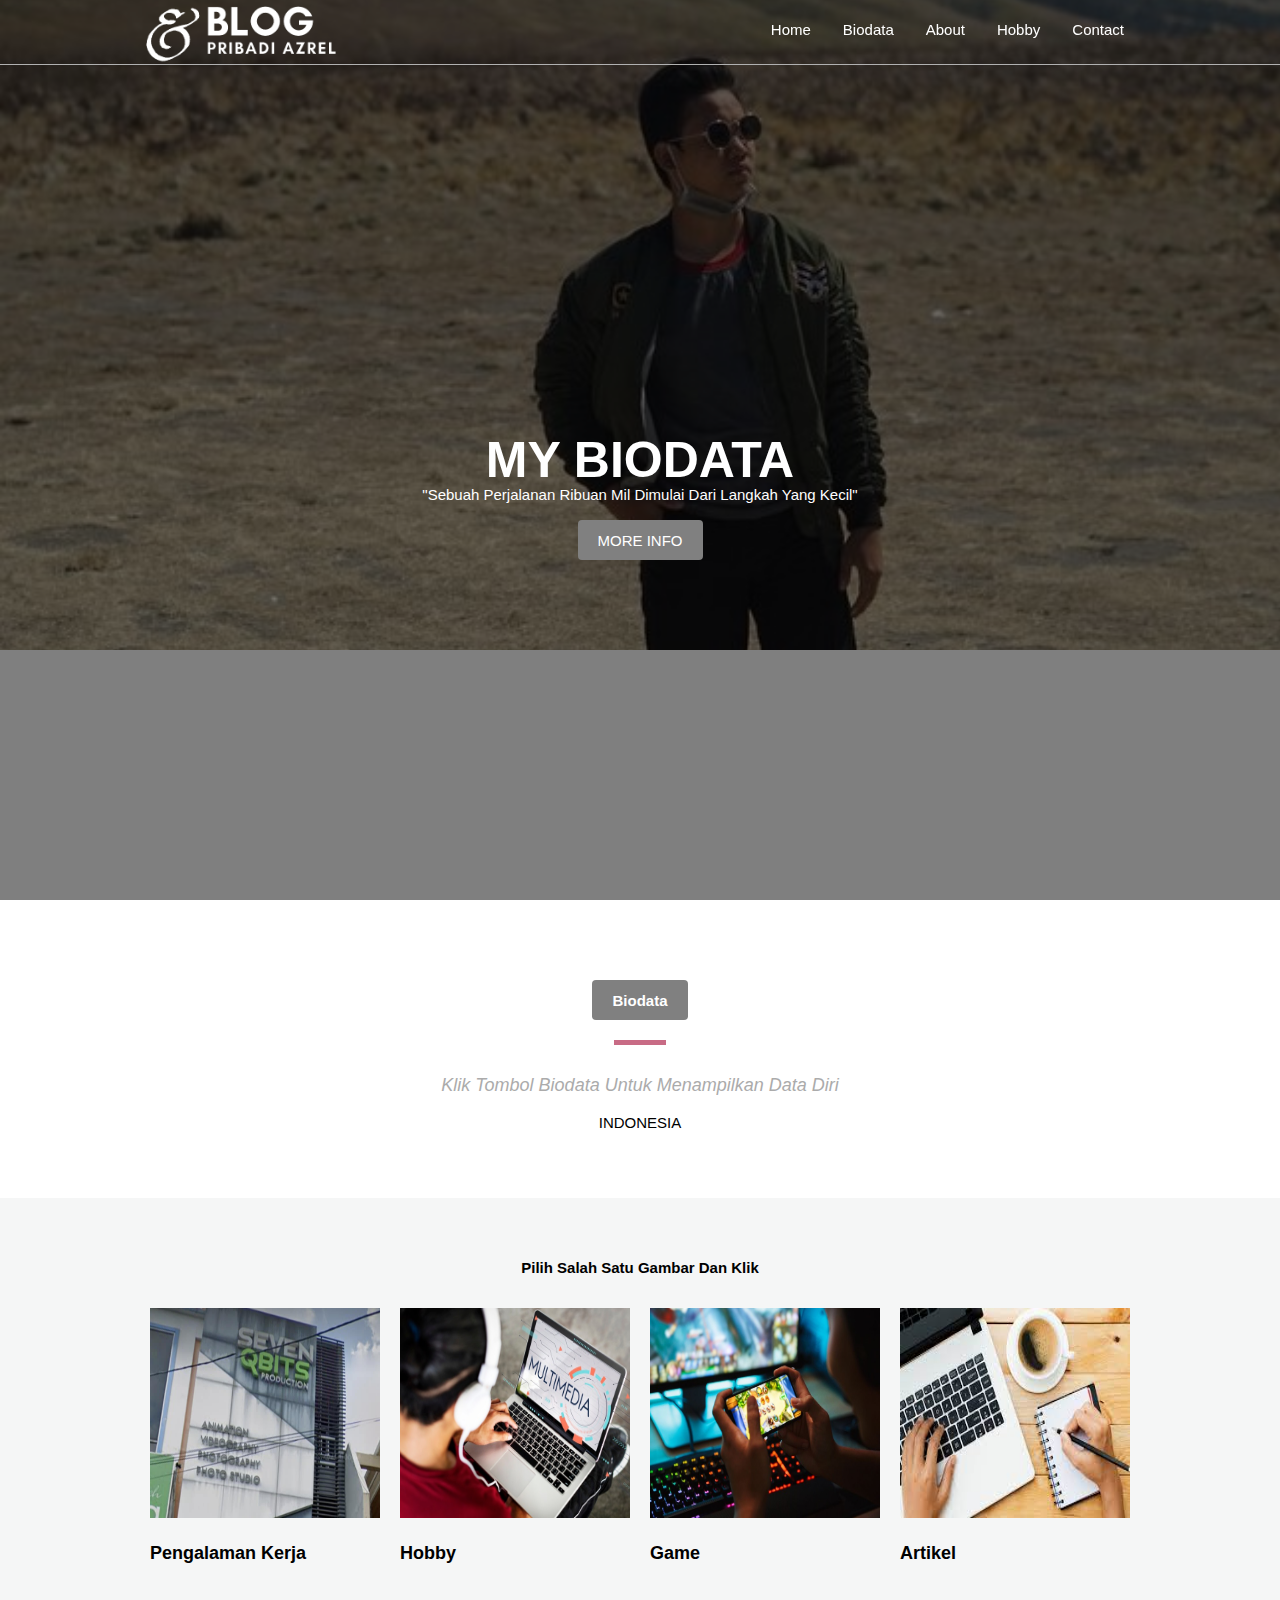
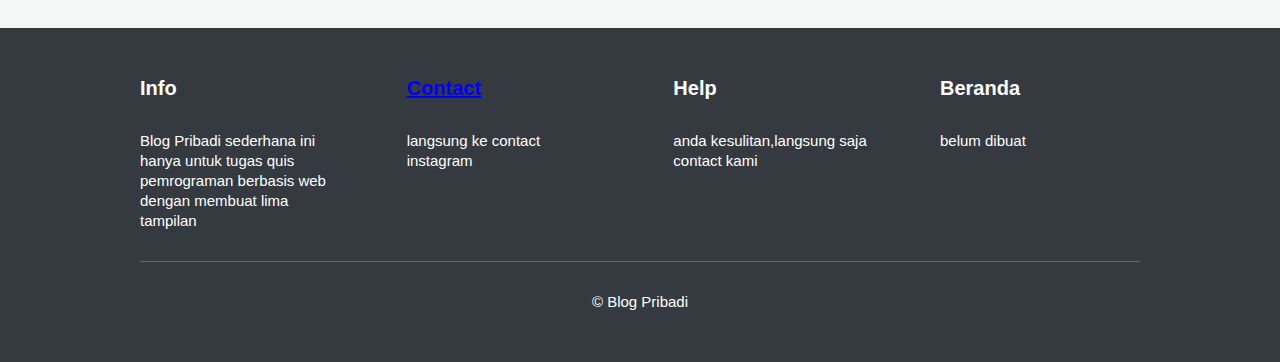
<file: index.html>
<!DOCTYPE html>
<html lang="en">

<head>
    <meta charset="UTF-8">
    <meta http-equiv="X-UA-Compatible" content="IE=edge">
    <meta name="viewport" content="width=device-width, initial-scale=1.0">
    <title>bio</title>
    <link rel="stylesheet" href="style/style.css" />
</head>

<body>
    <nav>
        <div class="layar-dalam">
            <div class="logo">
                <a href=""><img src="gambar/logoazrel.png" class="putih" /></a>
            </div>
            <div class="menu">
                <a href="#" class="tombol-menu">
                    <span class="garis"></span>
                    <span class="garis"></span>
                    <span class="garis"></span>
                </a>
                <ul>
                    <li><a href="#home">Home</a></li>
                    <li><a href="#biodata">Biodata</a></li>
                    <li><a href="#support">About</a></li>
                    <li><a href="hoby.html">Hobby</a></li>
                    <li><a href="#contact">Contact</a></li>
                </ul>
            </div>
        </div>
    </nav>
    <div class="layar-penuh">
        <header id="home">
            <div class="overlay"></div>
            <img src="gambar/gambarbesar1.jpg">
            <div class="intro">
                <h3>MY BIODATA</h3>
                <p>
                    "Sebuah Perjalanan Ribuan Mil Dimulai Dari Langkah Yang Kecil"
                </p>
                <p>
                    <a href="#support" class="tombol">MORE INFO</a>
                </p>
            </div>
        </header>
        <main>
            <section id="biodata">
                <div class="layar-dalam">
                    <h3><a href="about.html" class="tombol">Biodata</a></h3>
                    <p class="ringkasan">
                        Klik Tombol Biodata Untuk Menampilkan Data Diri
                    </p>
                    <div class="konten-isi">
                        <p>
                            INDONESIA
                        </p>
                    </div>
                </div>
            </section>
            <section class="abuabu" id="support">
                <h1 align="center">Pilih Salah Satu Gambar Dan Klik</h1>
                <br/>
                <div class="layar-dalam support">
                    <div>
                        <a href="kerja.html"><img src="gambar/kerja.jpg" /></a>
                        <h6>Pengalaman Kerja</h6>
                        <p>

                        </p>
                    </div>
                    <div>
                        <a href="hoby.html"><img src="gambar/multimedia.jpg" /></a>
                        <h6>Hobby</h6>
                        <p>

                        </p>
                    </div>
                    <div>
                        <a href="game.html"><img src="gambar/game.jpeg" /></a>
                        <h6>Game</h6>
                        <p>

                        </p>
                    </div>
                    <div>
                        <a href="artikel.html"><img src="gambar/artikel.jpg" /></a>
                        <h6>Artikel</h6>
                        <p>

                        </p>
                    </div>
                </div>
            </section>
            <footer id="contact">
                <div class="layar-dalam">
                    <div>
                        <h5>Info</h5>
                        Blog Pribadi sederhana ini hanya untuk tugas quis pemrograman berbasis web dengan membuat lima tampilan
                    </div>
                    <div>
                        <a href="https://instagram.com/azrelariza12">
                            <h5 style="color :rgb(0, 0, 255);">Contact</h5>
                        </a>
                        langsung ke contact instagram
                    </div>
                    <div>
                        <h5>Help</h5>
                        anda kesulitan,langsung saja contact kami
                    </div>
                    <div>
                        <h5>Beranda</h5>
                        belum dibuat
                    </div>
                </div>
                <div class="layar-dalam">
                    <div class="copyright">&copy; Blog Pribadi</div>
                </div>
            </footer>
    </div>
</body>

</html>
</file>
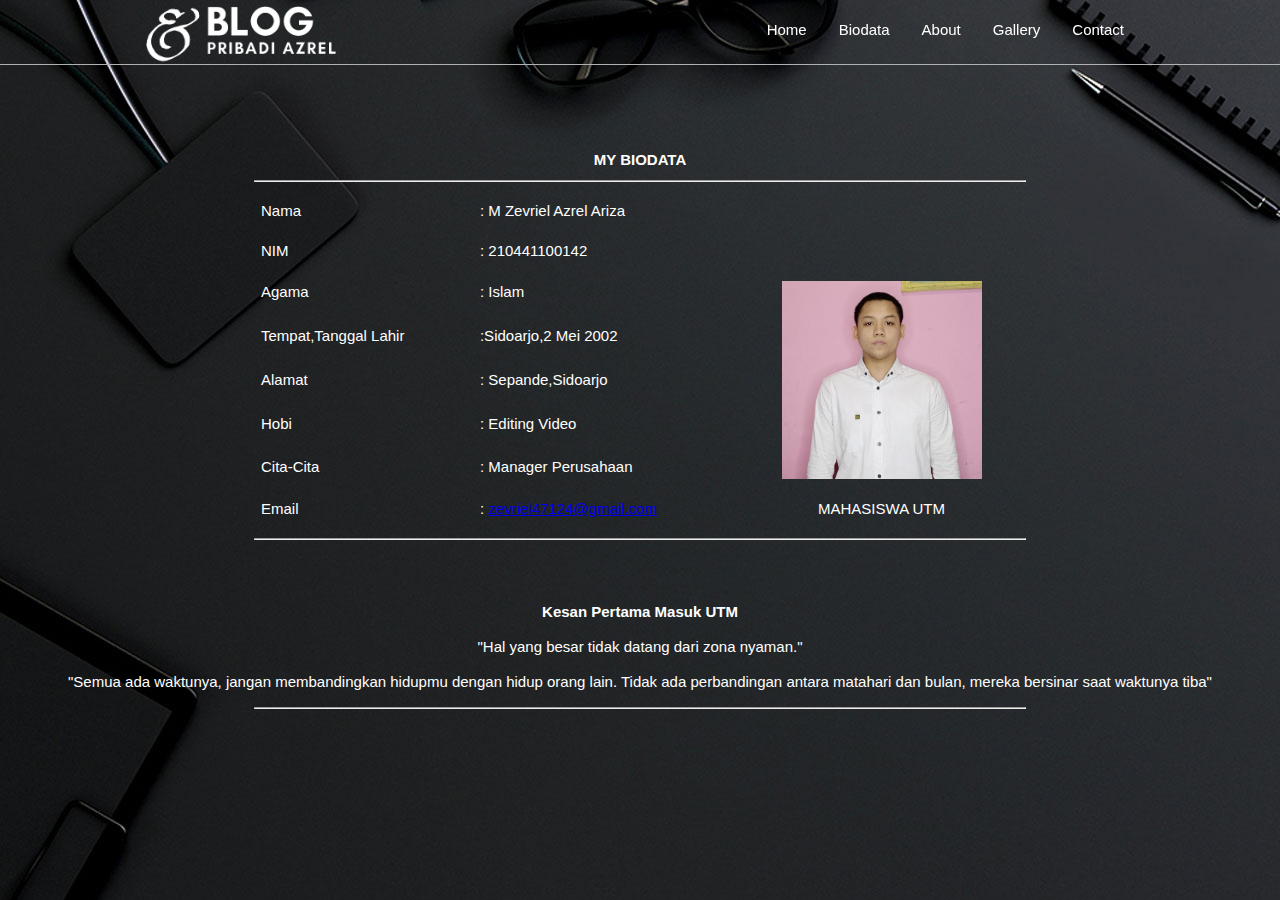
<file: about.html>
<html lang="en">

<head>
    <meta charset="UTF-8">
    <meta http-equiv="X-UA-Compatible" content="IE=edge">
    <meta name="viewport" content="width=device-width, initial-scale=1.0">
    <title>bio</title>
    <link rel="stylesheet" href="style/style.css" />
</head>

<body>
    <nav>
        <div class="layar-dalam">
            <div class="logo">
                <a href=""><img src="gambar/logoazrel.png" class="putih" /></a>
            </div>
            <div class="menu">
                <a href="#" class="tombol-menu">
                    <span class="garis"></span>
                    <span class="garis"></span>
                    <span class="garis"></span>
                </a>
                <ul>
                    <li><a href="index.html">Home</a></li>
                    <li><a href="about.html">Biodata</a></li>
                    <li><a href="index.html">About</a></li>
                    <li><a href="#gallery">Gallery</a></li>
                    <li><a href="index.html">Contact</a></li>
                </ul>
            </div>
        </div>
    </nav>
    <html>
    <br/><br/><br/><br/><br/><br/><br/>



    <html>

    <head>
        <title>"Data Diri"</title>
    </head>

    <body style="color : white;" background="gambar/back.jpg">

        <h1 align="center">MY BIODATA</h1>
        <hr width="770" style="2">
        <table align="center" cellpadding="9" width="780" style="font-size:15px;">
            <tr>
                <td>Nama</td>
                <td>: M Zevriel Azrel Ariza</td>
            </tr>
            <tr>
                <td>NIM</td>
                <td>: 210441100142</td>
            </tr>
            <tr>
                <td>Agama</td>
                <td>: Islam</td>
                <td rowspan="5" align="center"><img src="gambar/bio.jpeg" width="200" </td>
            </tr>
            <tr>
                <td>Tempat,Tanggal Lahir</td>
                <td>:Sidoarjo,2 Mei 2002</td>
            </tr>
            <tr>
                <td>Alamat</td>
                <td>: Sepande,Sidoarjo</td>
            </tr>
            <tr>
                <td>Hobi</td>
                <td>: Editing Video</td>
            </tr>
            <tr>
                <td>Cita-Cita</td>
                <td>: Manager Perusahaan</td>
            </tr>
            <tr>
                <td>Email</td>
                <td>: <a href="https://accounts.google.com/">zevriel47124@gmail.com</td>
              <td align="center" > MAHASISWA UTM</td>
          </tr>
      </table>
    <hr width="770" style="2">
      <br><br>
   </body>
  </html>
    
   <h3 align ="center" > Kesan Pertama Masuk UTM </h3>
   <body>
   <font face="cambria">
   <p align  = "center">"Hal yang besar tidak datang dari zona nyaman."</p>
   <p align  = "center">"Semua ada waktunya, jangan membandingkan hidupmu dengan hidup orang lain. Tidak ada perbandingan antara matahari dan bulan, mereka bersinar saat waktunya tiba"</p>
   </body>
  <hr width="770">
  <br><br>
</file>
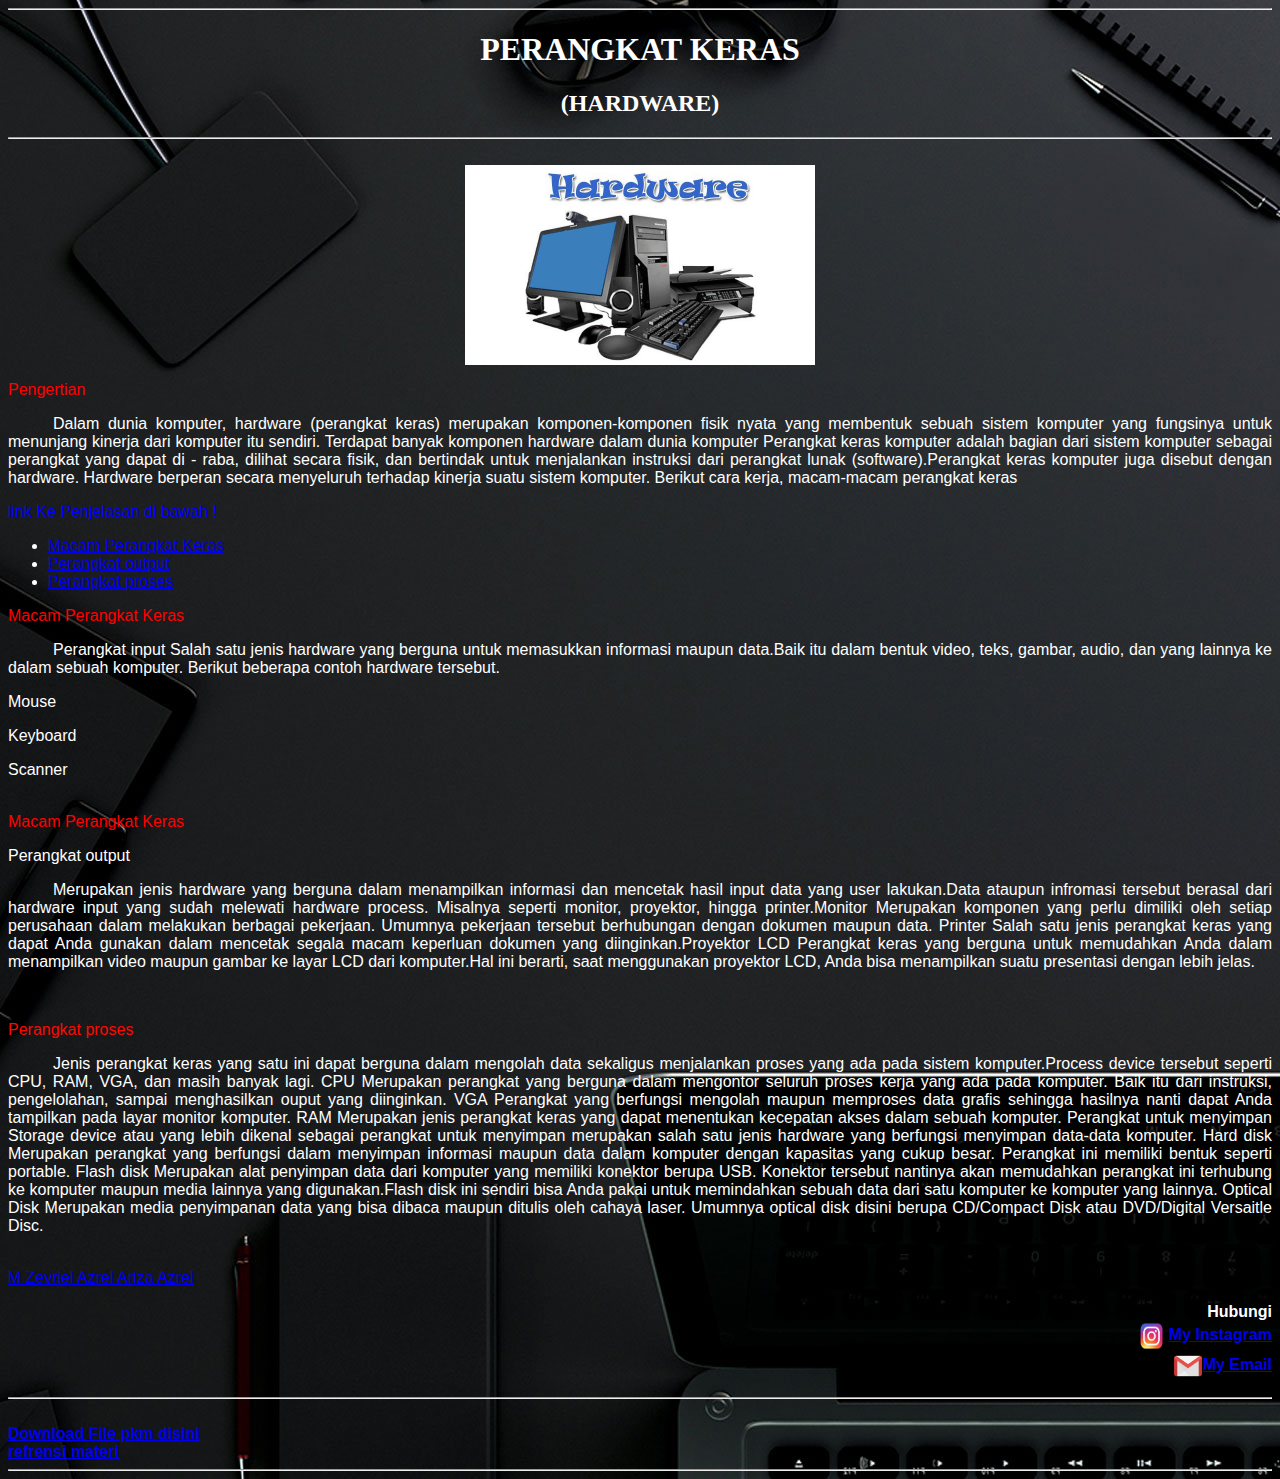
<file: artikel.html>
<html>

<head>
    <title>
        "Perangkat Keras"
    </title>
</head>

<body style="color :white;" background="gambar/back.jpg">
    <hr/>
    <h1 align="center"> PERANGKAT KERAS </h1>
    <h2 align="center"> (HARDWARE) </h2>
    <hr/>
    <BR/>
    <center>
        <img src="gambar/hardware.jpg" width="350" height="200">
    </center>
    <font size "4" face="arial" color="white">
        <p style="color :rgb(255, 0, 0);"> Pengertian
            <BR/>
            <p align="justify" style=" text-indent: 45px;">Dalam dunia komputer, hardware (perangkat keras) merupakan komponen-komponen fisik nyata yang membentuk sebuah sistem komputer yang fungsinya untuk menunjang kinerja dari komputer itu sendiri. Terdapat banyak komponen hardware dalam dunia
                komputer Perangkat keras komputer adalah bagian dari sistem komputer sebagai perangkat yang dapat di - raba, dilihat secara fisik, dan bertindak untuk menjalankan instruksi dari perangkat lunak (software).Perangkat keras komputer juga
                disebut dengan hardware. Hardware berperan secara menyeluruh terhadap kinerja suatu sistem komputer. Berikut cara kerja, macam-macam perangkat keras</p>

            <p style="color :blue;"> link Ke Penjelasan di bawah !
                <BR/>
                <ul>
                    <li><a href="#a"> Macam Perangkat Keras </a></li>
                    <li><a href="#b"> Perangkat output </a></li>
                    <li><a href="#c"> Perangkat proses </a></li>
                </ul>

                <p id="a" style="color :rgb(255, 0, 0);"> Macam Perangkat Keras
                    <BR/>
                    <font size "4" face="arial" color="white">
                        <p align="justify" style=" text-indent: 45px;">Perangkat input Salah satu jenis hardware yang berguna untuk memasukkan informasi maupun data.Baik itu dalam bentuk video, teks, gambar, audio, dan yang lainnya ke dalam sebuah komputer. Berikut beberapa contoh hardware tersebut.</p>

                        <p style="color :rgb(255, 255, 255);"> Mouse
                            <BR/>
                            <p style="color :rgb(255, 255, 255);"> Keyboard
                                <BR/>
                                <p style="color :rgb(255, 255, 255);"> Scanner
                                    <BR/>
                                    <BR/>
                                    <p id="a" style="color :rgb(255, 0, 0);"> Macam Perangkat Keras
                                        <p id="b" style="color :;"> Perangkat output
                                            <BR/>
                                            <p align="justify" style=" text-indent: 45px;">Merupakan jenis hardware yang berguna dalam menampilkan informasi dan mencetak hasil input data yang user lakukan.Data ataupun infromasi tersebut berasal dari hardware input yang sudah melewati hardware process.
                                                Misalnya seperti monitor, proyektor, hingga printer.Monitor Merupakan komponen yang perlu dimiliki oleh setiap perusahaan dalam melakukan berbagai pekerjaan. Umumnya pekerjaan tersebut berhubungan dengan
                                                dokumen maupun data. Printer Salah satu jenis perangkat keras yang dapat Anda gunakan dalam mencetak segala macam keperluan dokumen yang diinginkan.Proyektor LCD Perangkat keras yang berguna untuk memudahkan
                                                Anda dalam menampilkan video maupun gambar ke layar LCD dari komputer.Hal ini berarti, saat menggunakan proyektor LCD, Anda bisa menampilkan suatu presentasi dengan lebih jelas.</p>
                                            <BR/>
                                            <p id="c" style="color :rgb(255, 8, 0);"> Perangkat proses
                                                <BR/>
                                                <p align="justify" style=" text-indent: 45px;">Jenis perangkat keras yang satu ini dapat berguna dalam mengolah data sekaligus menjalankan proses yang ada pada sistem komputer.Process device tersebut seperti CPU, RAM, VGA, dan masih banyak lagi. CPU
                                                    Merupakan perangkat yang berguna dalam mengontor seluruh proses kerja yang ada pada komputer. Baik itu dari instruksi, pengelolahan, sampai menghasilkan ouput yang diinginkan. VGA Perangkat yang berfungsi
                                                    mengolah maupun memproses data grafis sehingga hasilnya nanti dapat Anda tampilkan pada layar monitor komputer. RAM Merupakan jenis perangkat keras yang dapat menentukan kecepatan akses dalam sebuah
                                                    komputer. Perangkat untuk menyimpan Storage device atau yang lebih dikenal sebagai perangkat untuk menyimpan merupakan salah satu jenis hardware yang berfungsi menyimpan data-data komputer. Hard disk
                                                    Merupakan perangkat yang berfungsi dalam menyimpan informasi maupun data dalam komputer dengan kapasitas yang cukup besar. Perangkat ini memiliki bentuk seperti portable. Flash disk Merupakan alat penyimpan
                                                    data dari komputer yang memiliki konektor berupa USB. Konektor tersebut nantinya akan memudahkan perangkat ini terhubung ke komputer maupun media lainnya yang digunakan.Flash disk ini sendiri bisa Anda
                                                    pakai untuk memindahkan sebuah data dari satu komputer ke komputer yang lainnya. Optical Disk Merupakan media penyimpanan data yang bisa dibaca maupun ditulis oleh cahaya laser. Umumnya optical disk
                                                    disini berupa CD/Compact Disk atau DVD/Digital Versaitle Disc.</p>

                                                <br> <a href="dasar.html">M Zevriel Azrel Ariza Azrel</a></p>
                                            </b>

                                            <p align="right"><b>
                                              <b> Hubungi </b>
                                                <br>
                                                <a href="https://instagram.com/azrelariza12"><img src="gambar/instagram.png" width="35" height="30" align="center">My Instagram</a>
                                                <br>
                                                <a href="mailto:zevriel47124@gmail.com"><img src="gambar/gmail.png" width="30" height="30" align="center">My Email</a>
                                                <hr/>
                                                <br> <a href="pkm.pdf"> Download File pkm disini</a>
                                                <br> <a href="https://mediaindonesia.com/teknologi/433376/yuk-kenali-macam-perangkat-keras-komputer-dan-fungsinya">refrensi materi</a>
                                                <hr/>
</body>
</file>
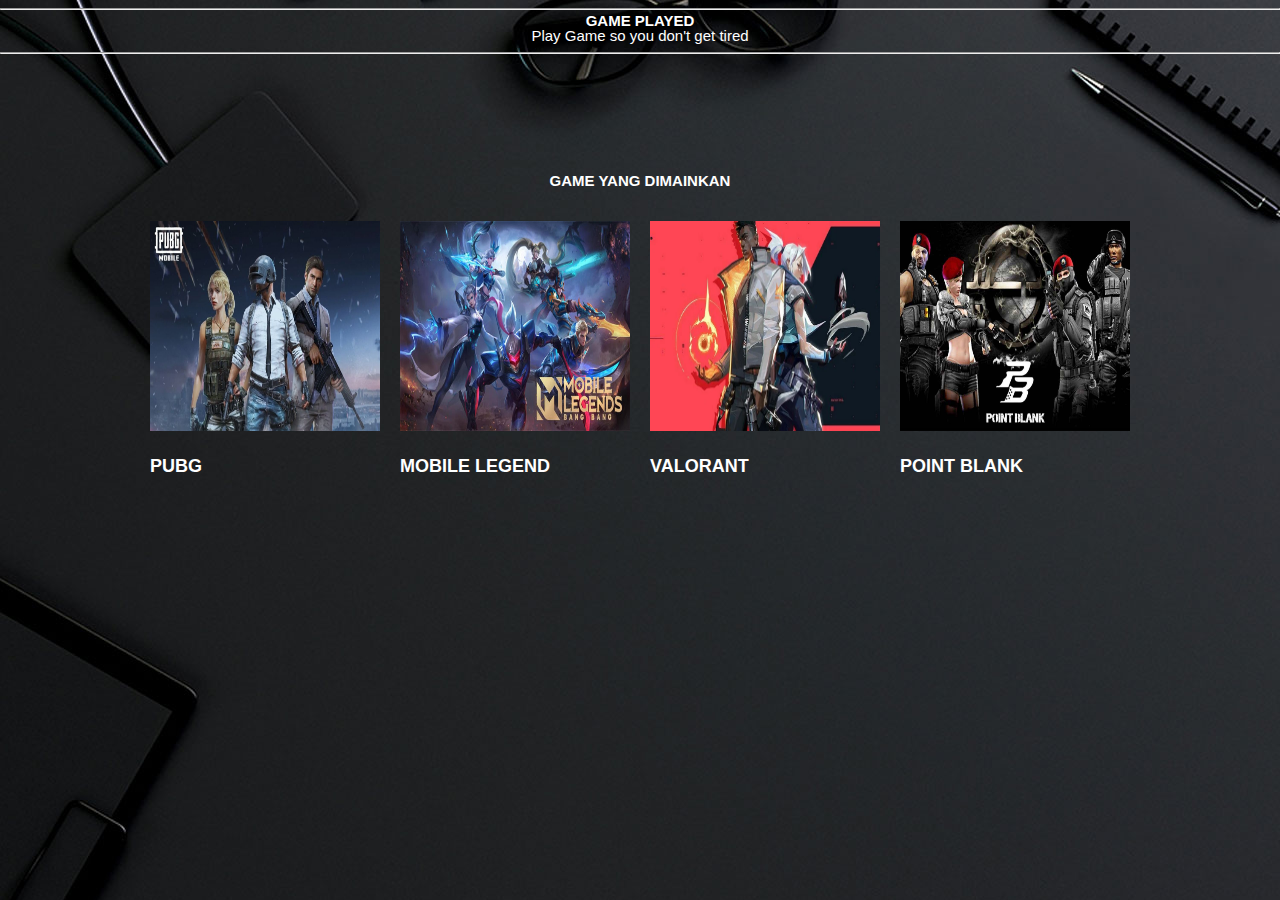
<file: game.html>
<!DOCTYPE html>
<html>

<head>
    <title></title>
    <link rel="stylesheet" href="style/style.css" />
</head>
<hr>

<body background="gambar/back.jpg" text="white">
    <h1 style="line-height: 10%;" align="center"> GAME PLAYED</h1>
    <font size="3">
        <p style="line-height: 5%;" align="center"> Play Game so you don't get tired</p>

</html>
</body>
<hr>
</br>
</br>
</br>
</br>
</br>

<h1 align="center">GAME YANG DIMAINKAN</h1>
<br/>
<div class="layar-dalam support">
    <div>
        <a href="https://www.pubgmobile.com/id/home.shtml"><img src="gambar/pubg.jpg" /></a>
        <h6>PUBG</h6>
        <p>

        </p>
    </div>
    <div>
        <a href="https://m.mobilelegends.com/id"><img src="gambar/ml.jpg" /></a>
        <h6>MOBILE LEGEND</h6>
        <p>

        </p>
    </div>
    <div>
        <a href="https://playvalorant.com/id-id/"><img src="gambar/val.jpg" /></a>
        <h6>VALORANT</h6>
        <p>

        </p>
    </div>
    <div>
        <a href="https://www.pointblank.id/"><img src="gambar/pb.jpg" /></a>
        <h6>POINT BLANK</h6>
        <p>

        </p>
    </div>
</div>
</file>
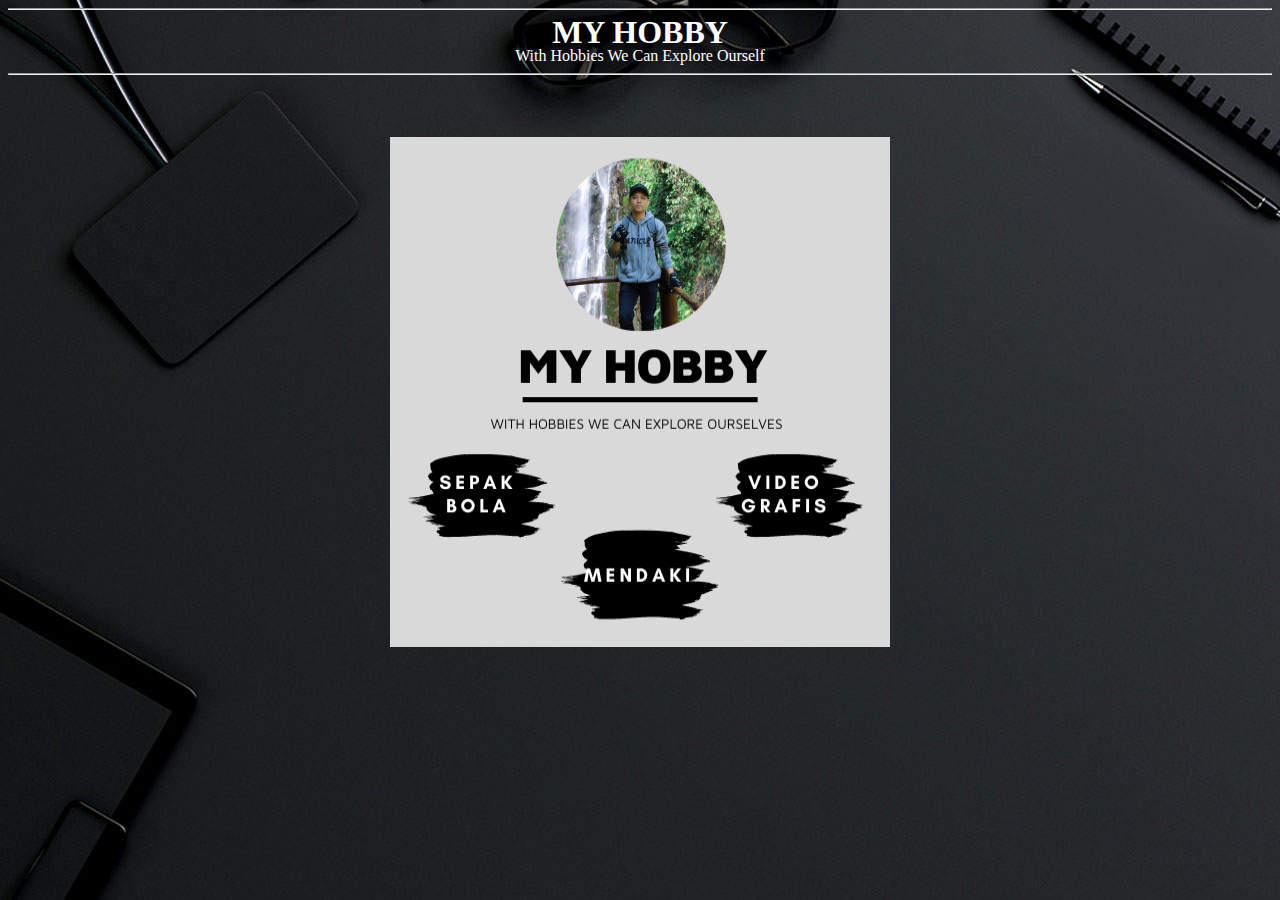
<file: hoby.html>
<!DOCTYPE html>
<html>

<head>
    <title></title>
</head>
<hr>

<body background="gambar/back.jpg" text="white">
    <h1 style="line-height: 10%;" align="center"> MY HOBBY</h1>
    <font size="3">
        <p style="line-height: 5%;" align="center"> With Hobbies We Can Explore Ourself</p>

</html>
</body>
<hr>
</br>
</br>
</br>
<center>
    <img src="gambar/hobi.png" width="500" height="510">
</center>
</file>
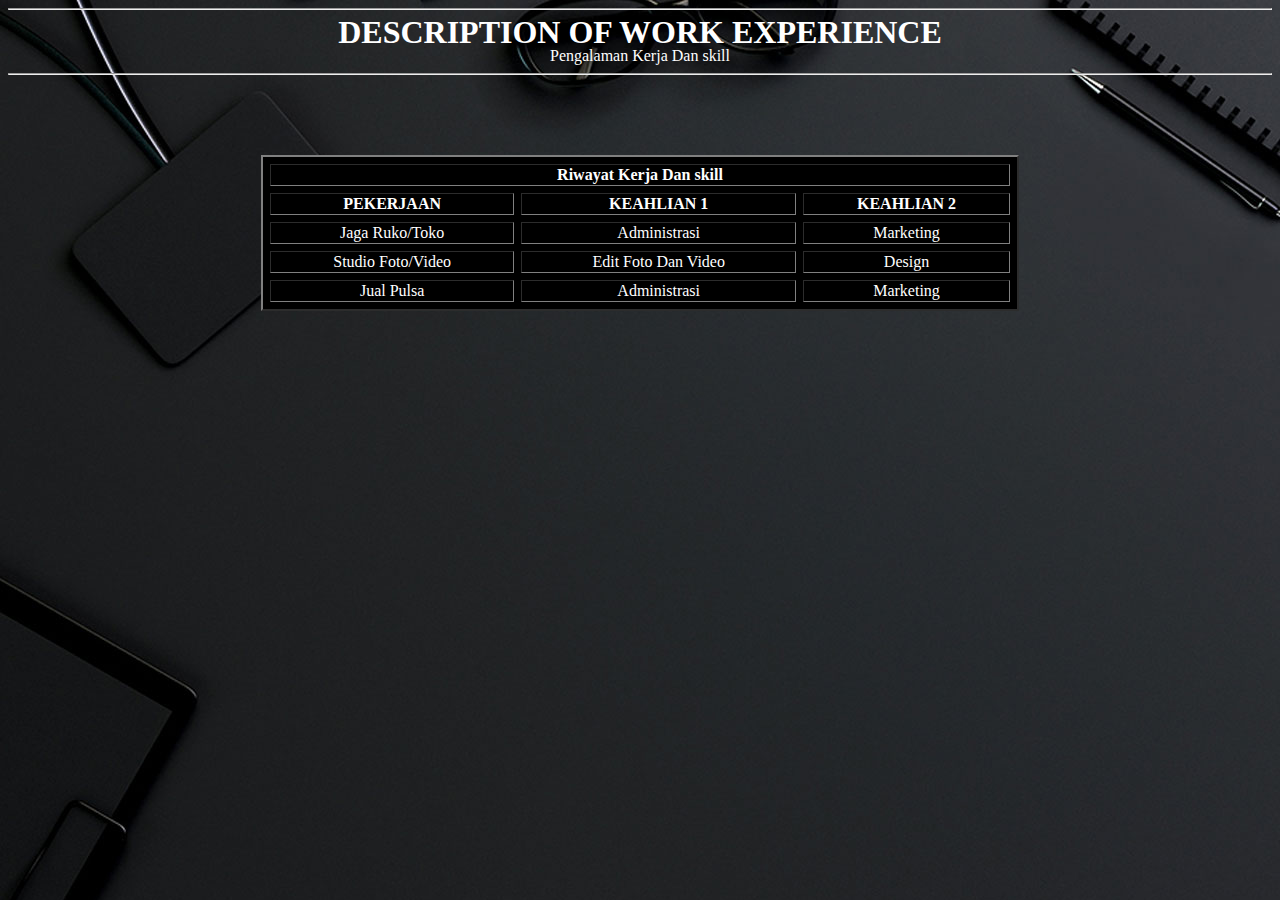
<file: kerja.html>
<!DOCTYPE html>
<html>

<head>
    <title></title>
</head>
<hr>

<body background="gambar/back.jpg" text="white">
    <h1 style="line-height: 10%;" align="center"> DESCRIPTION OF WORK EXPERIENCE </h1>
    <font size="3">
        <p style="line-height: 5%;" align="center"> Pengalaman Kerja Dan skill</p>

</html>
</body>
<hr>
</br>
</br>
</br>
</br>

<body bgcolor="black">
    <table align="center" bgcolor="black" width="60%" height="30%" border="2" cellspacing="7">
        <thead height="50%">
            <tr>
                <th colspan="3">Riwayat Kerja Dan skill</th>
            </tr>
            <tr>
                <th>PEKERJAAN</th>
                <th>KEAHLIAN 1</th>
                <th>KEAHLIAN 2</th>

            </tr>
        </thead>
        <tr>
            <td align="center">Jaga Ruko/Toko</td>
            <td align="center">Administrasi</td>
            <td align="center">Marketing</td>

        </tr>
        <tr>
            <td align="center">Studio Foto/Video</td>
            <td align="center">Edit Foto Dan Video</td>
            <td align="center">Design</td>

        </tr>
        <tr>
            <td align="center">Jual Pulsa</td>
            <td align="center">Administrasi</td>
            <td align="center">Marketing</td>

        </tr>
</file>
<file: style/style.css>
* {
    font-family: Arial, Helvetica, sans-serif;
    line-height: 20px;
    font-size: 15px;
}

html {
    margin: 0;
    padding: 0;
    scroll-behavior: smooth;
}

body {
    margin: 0px;
    padding: 0px;
}

.layar-dalam {
    width: 1000px;
    margin: auto;
}

.layar-penuh {
    width: 100%;
}

.layar-penuh img {
    width: 1350px;
    height: 650px;
}

nav {
    z-index: 100;
    color: #fff;
    text-align: center;
    position: fixed;
    border-bottom: 1px solid #b1b1b1;
    line-height: 60px;
    width: 100%;
    transition: background-color 0.5s ease;
}

nav.putih {
    background-color: #fff;
}

nav .logo {
    float: left;
    position: relative;
    line-height: px;
    text-align: center;
}

nav .logo img {
    vertical-align: middle;
    width: 200px;
}

nav .menu {
    float: right;
    height: 60px;
    max-width: 600px;
}

nav .menu ul {
    list-style-type: none;
    margin: 0;
    padding: 0;
    display: flex;
}

nav .menu ul li {
    list-style-type: none;
    float: left;
    line-height: 60px;
}

nav ul li a {
    color: #fff;
    text-align: center;
    padding: 0px 16px 0px 16px;
    text-decoration: none;
}

nav ul li a:hover {
    text-decoration: underline;
}


/* pengaturan header */

header {
    position: relative;
    height: 100vh;
    width: 100%;
    overflow: hidden;
    z-index: 2;
}

header img {
    position: absolute;
    top: 0;
    left: 0;
    object-fit: cover;
    z-index: -2;
}

header .intro {
    z-index: 100;
    color: #fff;
    text-align: center;
    position: relative;
    top: 50%;
}

header .intro h3 {
    font-size: 50px;
    margin: 0;
    padding: 0;
}

.tombol {
    background-color: #808080;
    height: 40px;
    line-height: 42px;
    color: #fff;
    text-decoration: none;
    display: inline-block;
    padding: 0px 20px 0px 20px;
    font-size: 15px;
    border-radius: 4px;
}

header .overlay {
    position: absolute;
    top: 0;
    left: 0;
    height: 100%;
    width: 100%;
    background-color: #000;
    opacity: 50%;
    z-index: -1;
}

.tombol-menu {
    position: absolute;
    top: 1.7rem;
    right: 1rem;
    flex-direction: column;
    justify-content: space-between;
    width: 30px;
    height: 20px;
}

.tombol-menu .garis {
    height: 3px;
    background-color: #fff;
}

section {
    padding: 50px 0px 50px 0px;
}

section h3 {
    font-size: 30px;
}

section h3::after {
    content: "";
    border-bottom: 5px solid #c86b85;
    width: 52px;
    display: block;
    margin: 20px auto;
}

#biodata,
#blog {
    text-align: center;
}

section p.ringkasan {
    font-style: italic;
    font-size: 18px;
    color: #ababab;
}

section .konten-isi p {
    font-style: normal;
}

nav.putih {
    background-color: #fff;
}

nav.putih .tombol-menu .garis {
    background-color: #333;
}

nav.putih ul li a {
    color: #333;
}

nav .logo img.hitam {
    display: none;
}

section.abuabu {
    background-color: #f5f6f6;
}

.support,
.blog {
    display: flex;
    flex-direction: row;
    justify-content: space-around;
}

.support h6,
.tim h6 {
    margin: 0px;
    margin-top: 20px;
    padding: 0px;
    font-size: 18px;
    font-weight: bold;
}

.support img {
    width: 230px;
    height: 210px;
}

.support :hover img {
    transition: all 0.2s ease-in-out;
    transform: scale(1.2);
}

footer {
    padding: 50px 0px 50px 0px;
    background-color: #343a40;
    color: #fff;
}

footer .layar-dalam {
    display: flex;
    flex-direction: row;
    justify-content: space-between;
}

footer .layar-dalam div {
    width: 20%;
}

footer .layar-dalam h5 {
    margin-top: 0px;
    font-size: 20px;
    font-weight: bold;
}

footer .layar-dalam .copyright {
    width: 100%;
    margin-top: 30px;
    padding-top: 30px;
    border-top: 1px solid #666;
    text-align: center;
}

@media screen and (max-width: 991.98px) {
    .layar-dalam {
        width: 90%;
    }
    .blog .area {
        display: block;
    }
    .blog div.area div {
        width: 100%;
    }
    .blog .area .gambar {
        border-radius: 5px 5px 0px 0px;
        height: 200px;
    }
    .support {
        display: block;
    }
    .support div {
        width: 100%;
        padding-bottom: 30px;
    }
}
</file>
